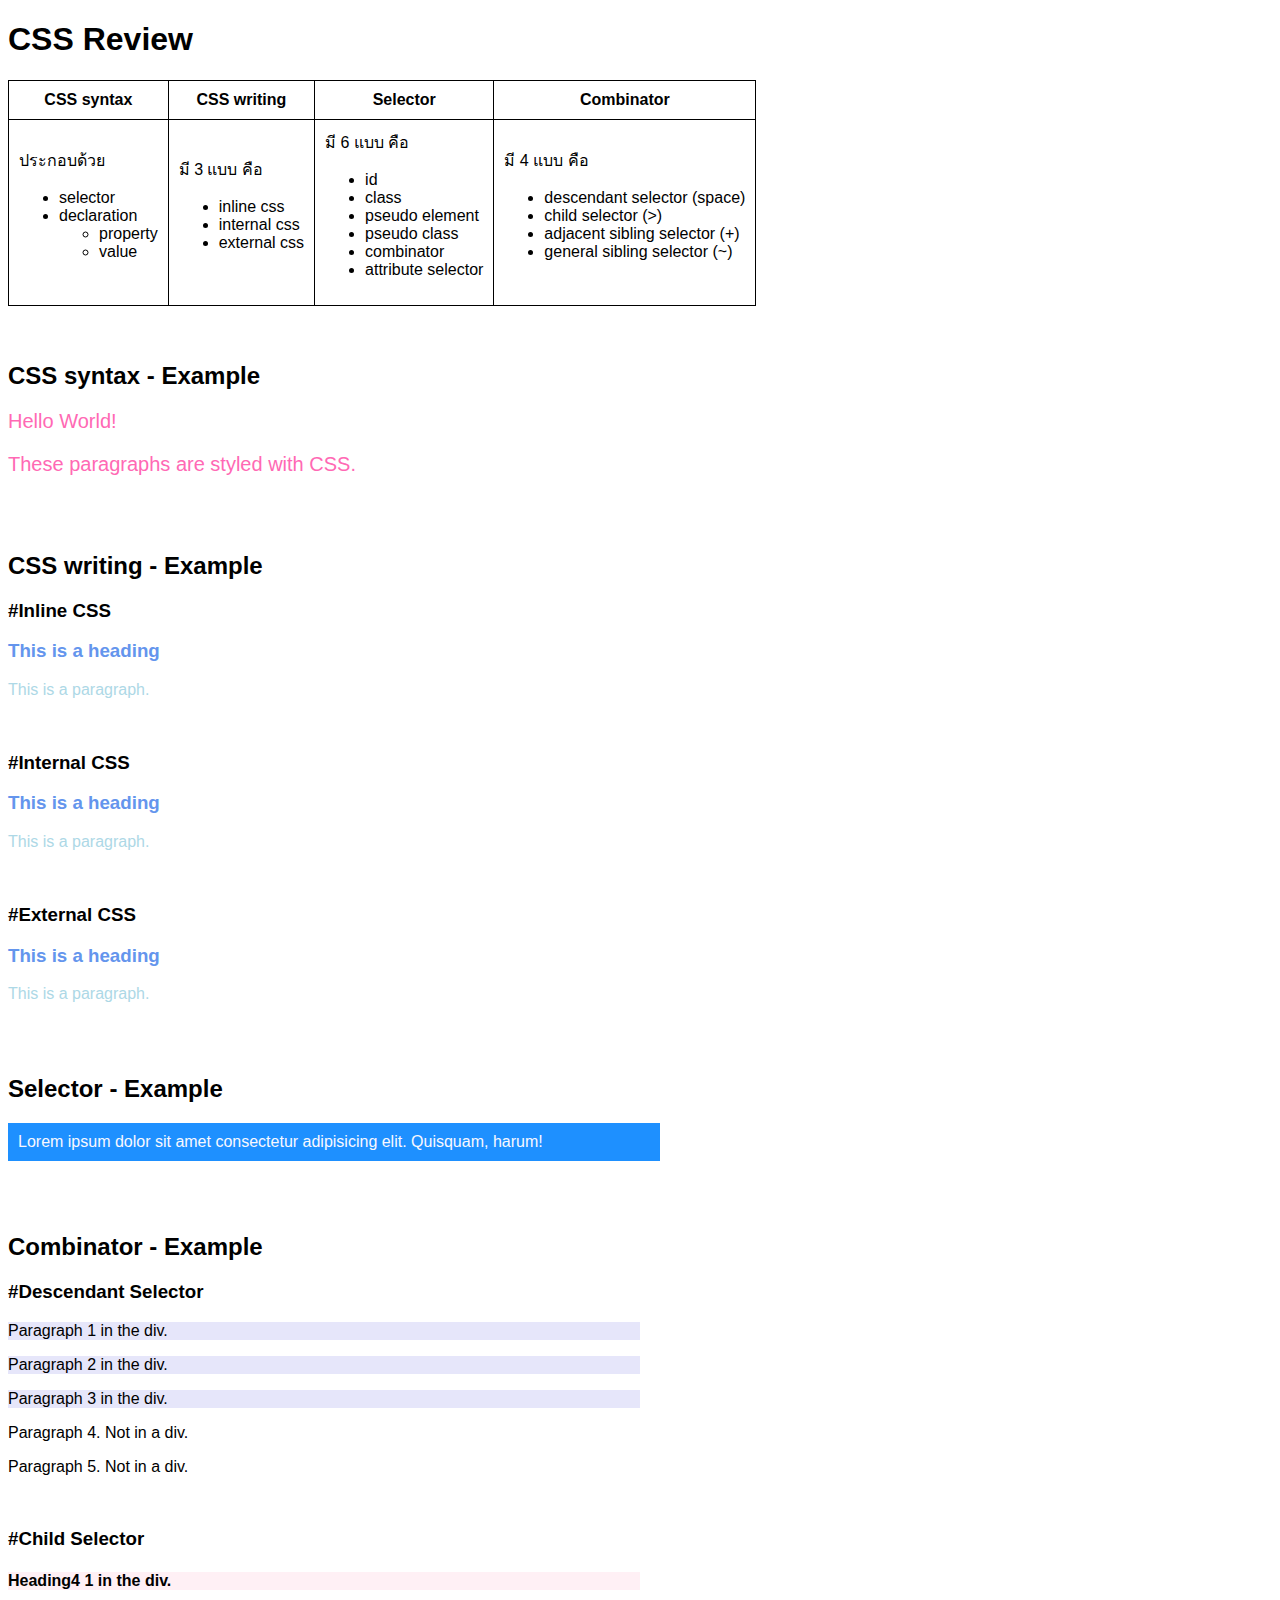
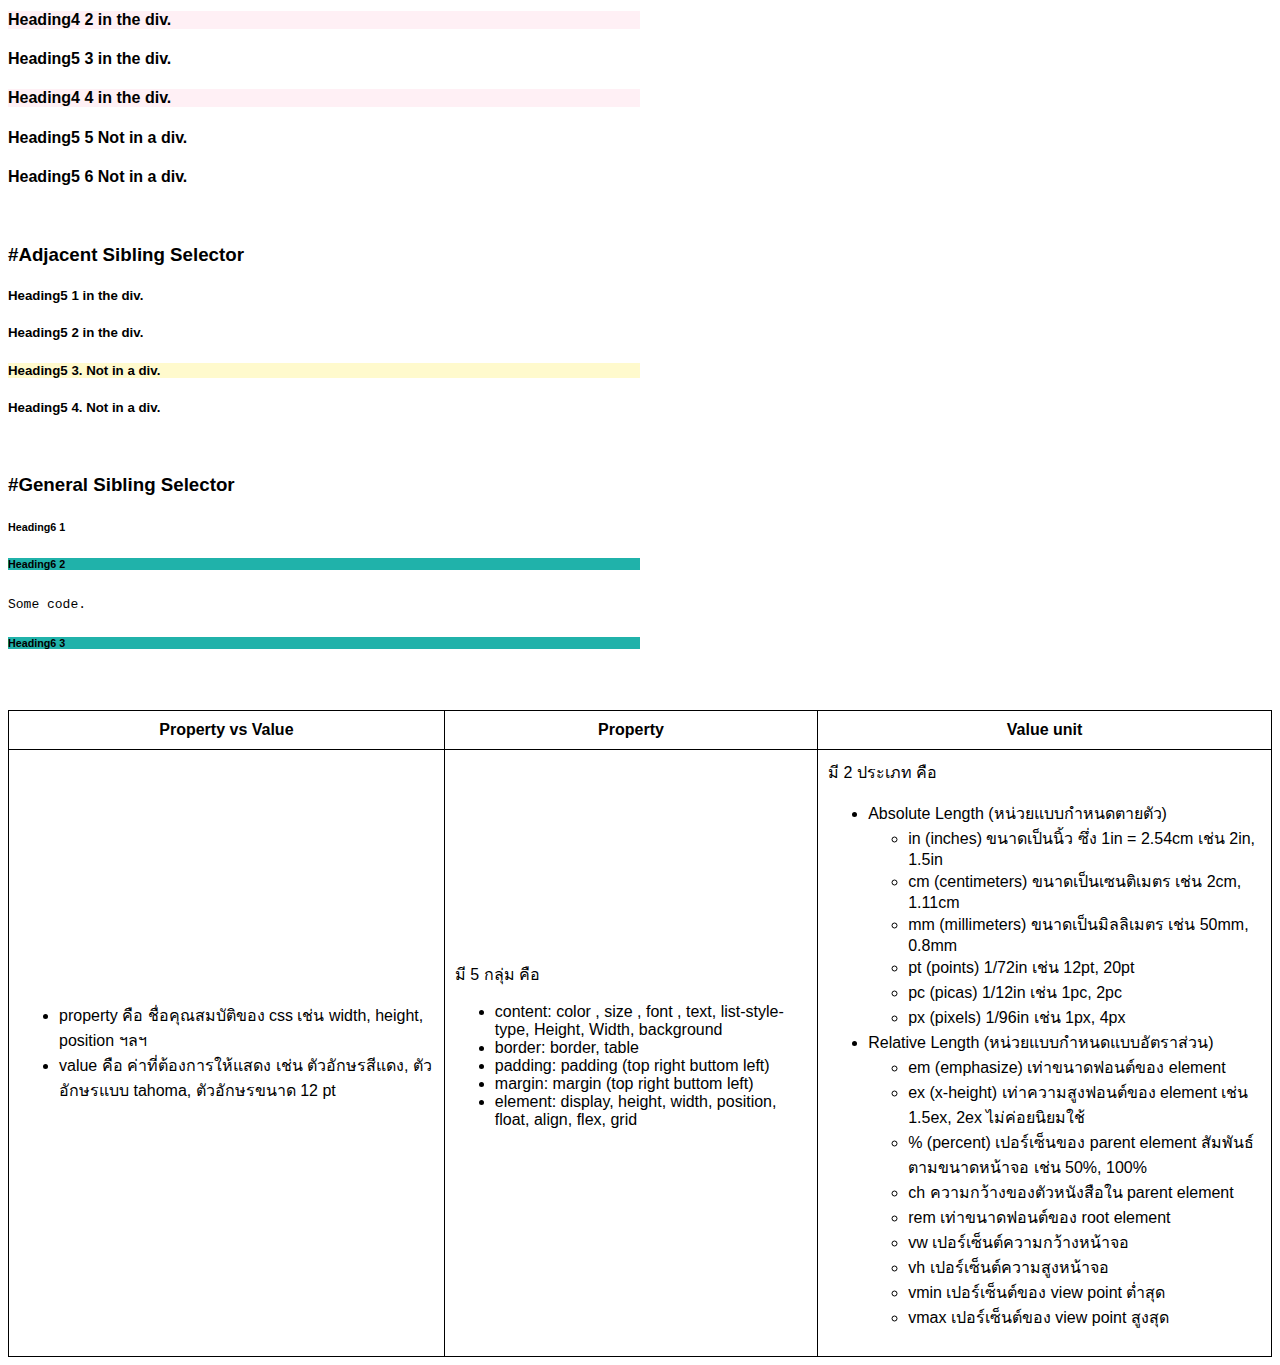
<file: LabCodecamp7/CSS/css_review.html>
<!DOCTYPE html>
<html lang="en">
<head>
    <meta charset="UTF-8">
    <meta name="viewport" content="width=device-width, initial-scale=1.0">
    <title>CSS Review</title>

    <link rel="stylesheet" href="./style_css_review.css" type="text/css">

    <style>
        body {
            font-family: Verdana, Geneva, Tahoma, sans-serif;
        }

        table, th, td {
            border: 1px solid black;
            border-collapse: collapse;
            padding: 10px;
        }


        /* CSS syntax - Example */
        .csssyntax {
            color: hotpink;
            font-size: 20px;
        } 


        /* CSS writing - Example */
        .internalcssHeading {
            color: cornflowerblue;
        }

        .internalcssParagraph {
            color: lightblue;
        }


        /* Selector - Example */
        .selector {
            background-color: dodgerblue;
            color: ghostwhite;
            width: 50%;
            padding: 10px;
        }


        /* Combinator - Example */

        /* Descendant Selector */
        div p {
            background-color: lavender;
            width: 50%;
        }

        /* Child Selector */
        div > h4 {
            background-color: lavenderblush;
            width: 50%;
        }

        /* Adjacent Sibling Selector */
        div + h5 {
        background-color: lemonchiffon;
        width: 50%;
        }

        /* General Sibling Selector */
        div ~ h6 {
            background-color: lightseagreen;
            width: 50%;
        }

    </style>
</head>
<body>
    <h1>CSS Review</h1>

    <table>
        <thead>
            <tr>
                <th>CSS syntax</th>
                <th>CSS writing</th>
                <th>Selector</th>
                <th>Combinator</th>
            </tr>
        </thead>
        <tbody>
            <tr>
                <td>
                    ประกอบด้วย<br>
                    <ul>
                        <li>selector</li>
                        <li>declaration</li>
                        <ul>
                            <li>property</li>
                            <li>value</li>
                        </ul>
                    </ul>
                </td>
                <td>
                    มี 3 แบบ คือ<br>
                    <ul>
                        <li>inline css</li>
                        <li>internal css</li>
                        <li>external css</li>
                    </ul>
                </td>
                <td>
                    มี 6 แบบ คือ<br>
                    <ul>
                        <li>id</li>
                        <li>class</li>
                        <li>pseudo element</li>
                        <li>pseudo class</li>
                        <li>combinator</li>
                        <li>attribute selector</li>
                    </ul>
                </td>
                <td>
                    มี 4 แบบ คือ<br>
                    <ul>
                        <li>descendant selector (space)</li>
                        <li>child selector (>)</li>
                        <li>adjacent sibling selector (+)</li>
                        <li>general sibling selector (~)</li>
                    </ul>
                </td>
            </tr>
        </tbody>
    </table>

    <br><br>

    <h2>CSS syntax - Example</h2>
    <p class="csssyntax">Hello World!</p>
    <p class="csssyntax">These paragraphs are styled with CSS.</p>
    <br><br>


    <h2>CSS writing - Example</h2>

    <h3>#Inline CSS</h3>
    <h3 style="color: cornflowerblue;">This is a heading</h3>
    <p style="color: lightblue;">This is a paragraph.</p>
    <br>

    <h3>#Internal CSS</h3>
    <h3 class="internalcssHeading">This is a heading</h3>
    <p class="internalcssParagraph">This is a paragraph.</p>
    <br>

    <h3>#External CSS</h3>
    <h3 class="externalcssHeading">This is a heading</h3>
    <p class="externalcssParagraph">This is a paragraph.</p>
    <br><br>


    <h2>Selector - Example</h2>
    <p class="selector">Lorem ipsum dolor sit amet consectetur adipisicing elit. Quisquam, harum!</p>
    <br><br>


    <h2>Combinator - Example</h2>

    <h3>#Descendant Selector</h3>
    <div>
        <p>Paragraph 1 in the div.</p>
        <p>Paragraph 2 in the div.</p>
        <section><p>Paragraph 3 in the div.</p></section>
    </div>
      
    <p>Paragraph 4. Not in a div.</p>
    <p>Paragraph 5. Not in a div.</p>
    <br>

    <h3>#Child Selector</h3>
    <div>
        <h4>Heading4 1 in the div.</h4>
        <h4>Heading4 2 in the div.</h4>
        <section><h4>Heading5 3 in the div.</h4></section> <!-- not Child but Descendant -->
        <h4>Heading4 4 in the div.</h4>
    </div>
      
    <h4>Heading5 5 Not in a div.</h4>
    <h4>Heading5 6 Not in a div.</h4>
    <br>

    <h3>#Adjacent Sibling Selector</h3>
    <div>
        <h5>Heading5 1 in the div.</h5>
        <h5>Heading5 2 in the div.</h5>
    </div>
      
    <h5>Heading5 3. Not in a div.</h5>
    <h5>Heading5 4. Not in a div.</h5>
    <br>

    <h3>#General Sibling Selector</h3>
    <div>
        <h6>Heading6 1</h6>
    </div>
    <h6>Heading6 2</h6>
    <code>Some code.</code>
    <h6>Heading6 3</h6>
    <br><br>

    <table>
        <thead>
            <tr>
                <th>Property vs Value</th>
                <th>Property</th>
                <th>Value unit</th>
            </tr>
        </thead>
        <tbody>
            <tr>
                <td>
                    <ul>
                        <li>property คือ ชื่อคุณสมบัติของ css เช่น width, height, position ฯลฯ</li>
                        <li>value คือ ค่าที่ต้องการให้แสดง เช่น ตัวอักษรสีแดง, ตัวอักษรแบบ tahoma, ตัวอักษรขนาด 12 pt</li>
                    </ul>
                </td>
                <td>
                    มี 5 กลุ่ม คือ<br>
                    <ul>
                        <li>content: color , size , font , text, list-style-type, Height, Width, background</li>
                        <li>border: border, table</li>
                        <li>padding: padding (top right buttom left)</li>
                        <li>margin: margin (top right buttom left)</li>
                        <li>element: display, height, width, position, float, align, flex, grid</li>
                    </ul>
                </td>
                <td>
                    มี 2 ประเภท คือ<br>
                    <ul>
                        <li>Absolute Length (หน่วยแบบกำหนดตายตัว)</li>
                        <ul>
                            <li>in (inches) ขนาดเป็นนิ้ว ซึ่ง 1in = 2.54cm เช่น 2in, 1.5in</li>
                            <li>cm (centimeters) ขนาดเป็นเซนติเมตร เช่น 2cm, 1.11cm</li>
                            <li>mm (millimeters) ขนาดเป็นมิลลิเมตร เช่น 50mm, 0.8mm</li>
                            <li>pt (points) 1/72in เช่น 12pt, 20pt</li>
                            <li>pc (picas) 1/12in เช่น 1pc, 2pc</li>
                            <li>px (pixels) 1/96in เช่น 1px, 4px</li>
                        </ul>
                        <li>Relative Length (หน่วยแบบกำหนดแบบอัตราส่วน)</li>
                        <ul>
                            <li>em (emphasize) เท่าขนาดฟอนต์ของ element</li>
                            <li>ex (x-height) เท่าความสูงฟอนต์ของ element เช่น 1.5ex, 2ex ไม่ค่อยนิยมใช้</li>
                            <li>% (percent) เปอร์เซ็นของ parent element สัมพันธ์ตามขนาดหน้าจอ เช่น 50%, 100%</li>
                            <li>ch ความกว้างของตัวหนังสือใน parent element</li>
                            <li>rem เท่าขนาดฟอนต์ของ root element</li>
                            <li>vw เปอร์เซ็นต์ความกว้างหน้าจอ</li>
                            <li>vh เปอร์เซ็นต์ความสูงหน้าจอ</li>
                            <li>vmin เปอร์เซ็นต์ของ view point ต่ำสุด</li>
                            <li>vmax เปอร์เซ็นต์ของ view point สูงสุด</li>
                        </ul>
                    </ul>
                </td>
            </tr>
        </tbody>
    </table>
</body>
</html>
</file>
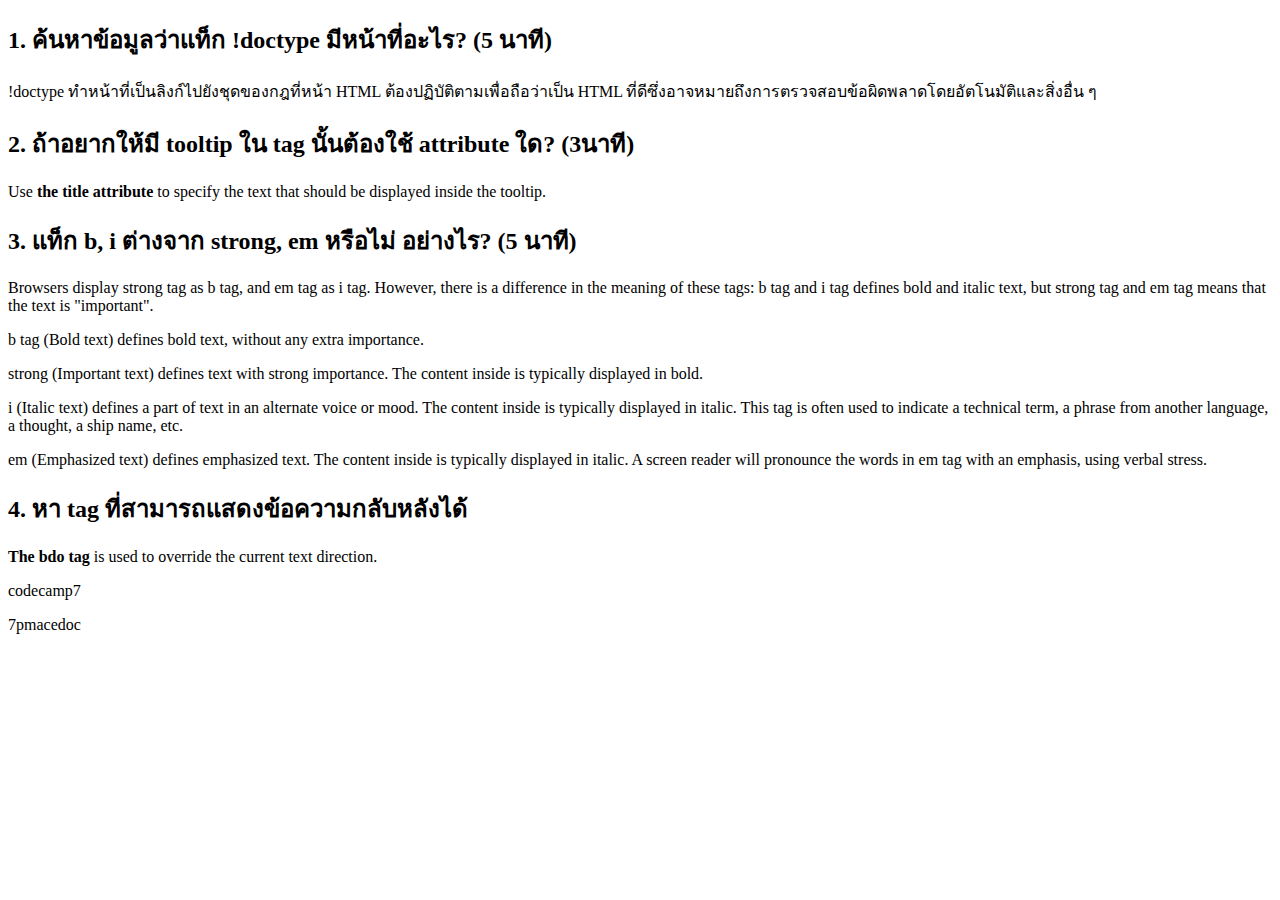
<file: LabCodecamp7/HTML/html_lab2.html>
<!DOCTYPE html>
<html lang="en">
<head>
    <meta charset="UTF-8">
    <meta name="viewport" content="width=device-width, initial-scale=1.0">
    <title>HTML Lab 2</title>
    
</head>
<body>

    <h2>1. ค้นหาข้อมูลว่าแท็ก !doctype มีหน้าที่อะไร? (5 นาที)</h2>
    <p>!doctype ทำหน้าที่เป็นลิงก์ไปยังชุดของกฎที่หน้า HTML ต้องปฏิบัติตามเพื่อถือว่าเป็น HTML ที่ดีซึ่งอาจหมายถึงการตรวจสอบข้อผิดพลาดโดยอัตโนมัติและสิ่งอื่น ๆ </p>
    
    <h2>2. ถ้าอยากให้มี tooltip ใน tag นั้นต้องใช้ attribute ใด? (3นาที)</h2>
    <p>Use <strong>the title attribute</strong> to specify the text that should be displayed inside the tooltip.</p>

    <h2>3. แท็ก b, i ต่างจาก strong, em หรือไม่ อย่างไร? (5 นาที)</h2>
    <p>Browsers display strong tag as b tag, and em tag as i tag. However, there is a difference in the meaning of these tags: b tag and i tag defines bold and italic text, but strong tag and em tag means that the text is "important".</p>
    <p>b tag (Bold text) defines bold text, without any extra importance.</p>
    <p>strong (Important text) defines text with strong importance. The content inside is typically displayed in bold.</p>
    <p>i (Italic text) defines a part of text in an alternate voice or mood. The content inside is typically displayed in italic. This tag is often used to indicate a technical term, a phrase from another language, a thought, a ship name, etc.</p>
    <p>em (Emphasized text) defines emphasized text. The content inside is typically displayed in italic. A screen reader will pronounce the words in em tag with an emphasis, using verbal stress.</p>

    <h2>4. หา tag ที่สามารถแสดงข้อความกลับหลังได้</h2>
    <p><strong>The bdo tag</strong> is used to override the current text direction.</p>
    <p>codecamp7</p>
    <bdo dir="rtl">codecamp7</bdo>
</body>
</html>
</file>
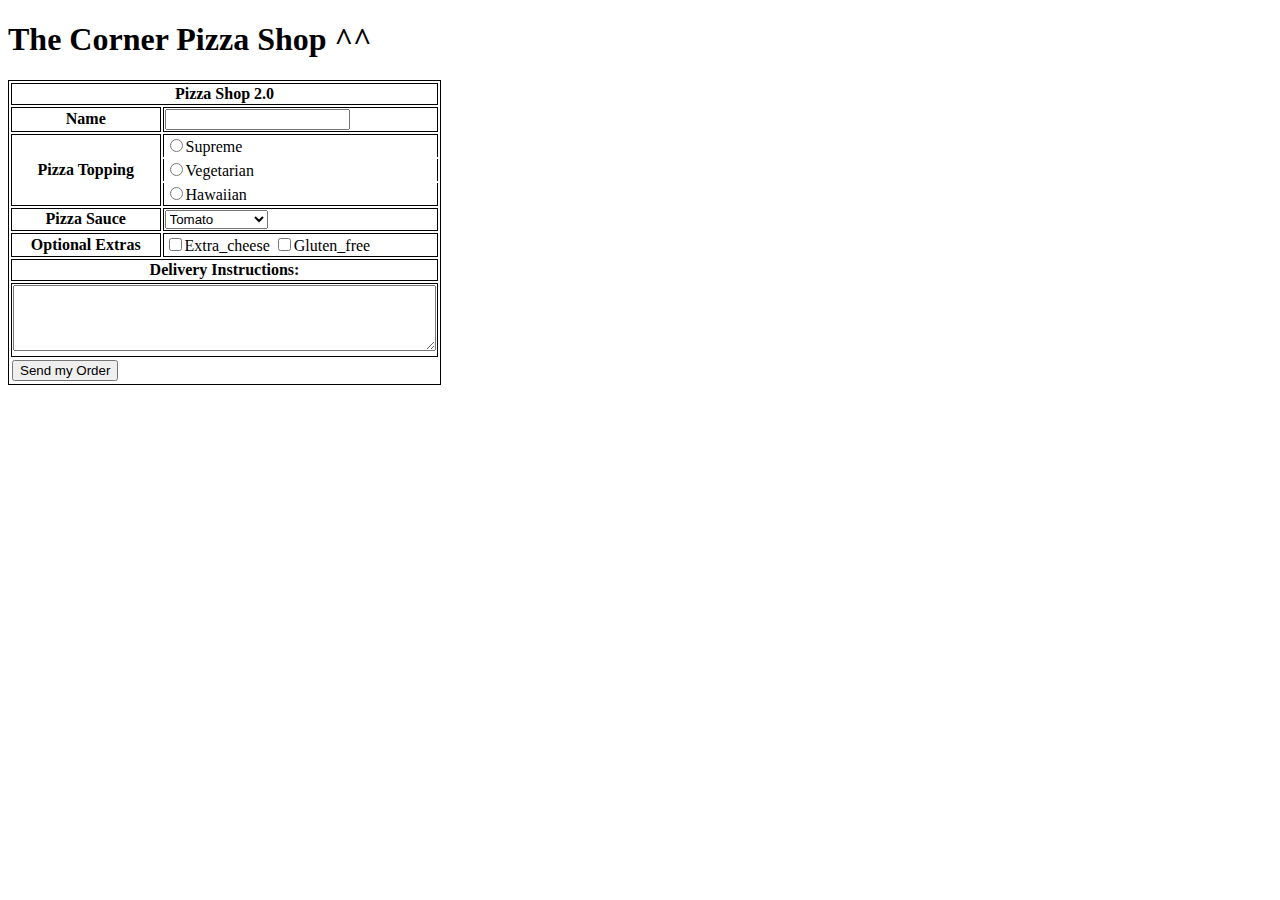
<file: LabCodecamp7/HTML/html_lab3.html>
<!DOCTYPE html>
<html lang="en">
<head>
    <meta charset="UTF-8">
    <meta name="viewport" content="width=device-width, initial-scale=1.0">
    <title>The Corner Pizza Shop</title>

    <style>
        table, th, td {
            border: 1px double black;
        }
    </style>
</head>
<body>
    <h1>The Corner Pizza Shop ^^</h1>

    <form action="post.html" method="post">
        <table style="width: 20%;">
            <thead>
                <tr>
                    <th colspan="3">Pizza Shop 2.0</th>
                </tr>
            </thead>
            <tbody>
                <tr>
                    <th>Name</th>
                    <td colspan="2">
                        <input type="text" name="name"></input>
                    </td>
                </tr>
                <tr>
                    <th rowspan="3">Pizza Topping</th>
                    <td style="border-bottom: white;"><input type="radio" name="topping" value="supreme">Supreme</input></td>
                </tr>
                <tr>
                    <td style="border-top: white; border-bottom: white;"><input type="radio" name="topping" value="vegetarian">Vegetarian</input></td>
                </tr>
                <tr>
                    <td style="border-top: white;"><input type="radio" name="topping" value="hawaiian">Hawaiian</input></td>
                </tr>
                <tr>
                    <th>Pizza Sauce</th>
                    <td>
                        <select name="sauce" id="">
                            <option value="tomato">Tomato</option>
                            <option value="barbeque">Barbeque</option>
                            <option value="mayonnaise">Mayonnaise</option>
                            <option value="secret">Secret Sauce</option>
                        </select>
                    </td>
                </tr>
                <tr>
                    <th>Optional Extras</th>
                    <td>
                        <input type="checkbox" name="extras" value="extra_cheese">Extra_cheese</input>
                        <input type="checkbox" name="extras" value="gluten_free">Gluten_free</input>
                    </td>
                </tr>
                <tr>
                    <th colspan="3">Delivery Instructions:</th>
                </tr>
                <tr>
                    <td colspan="3">
                        <textarea name="delivery"cols="50" rows="4"></textarea>
                    </td>
                </tr>
                <tr>
                    <td style="border: white;">
                        <input type="submit" value="Send my Order">
                    </td>
                </tr>
            </tbody>
        </table>
    </form>
</body>
</html>
</file>
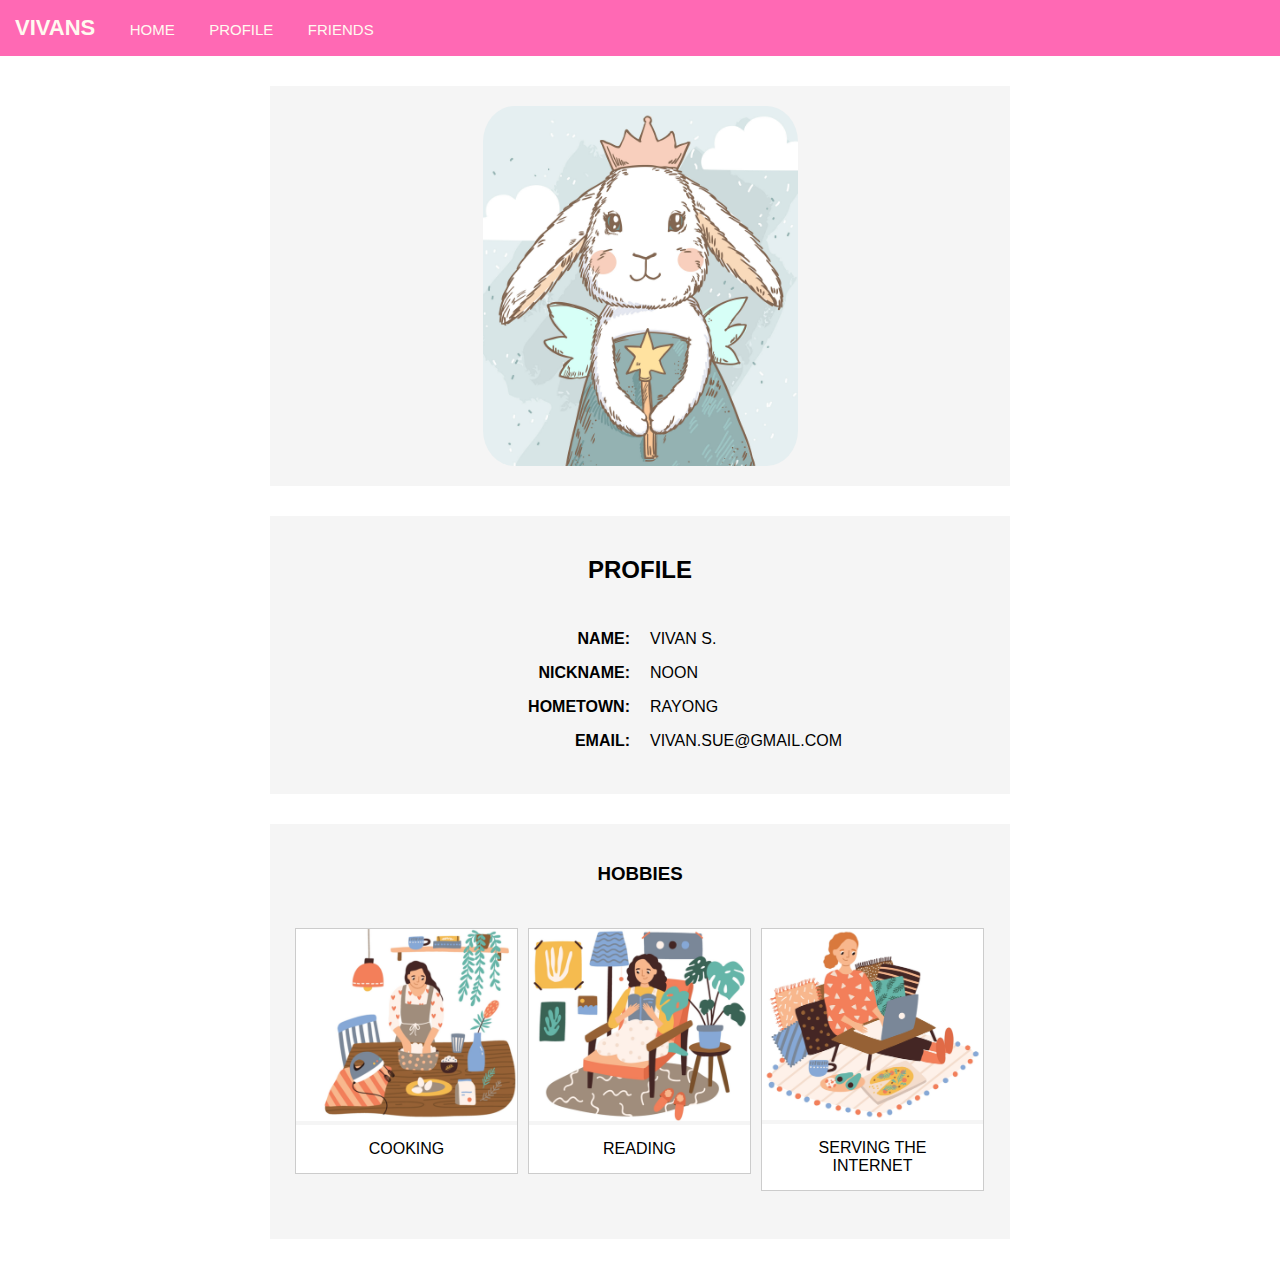
<file: HomeworkCodecamp7/HTML/Homework_1/profile.html>
<!DOCTYPE html>
<html lang="en">
<head>
    <meta charset="UTF-8">
    <meta name="viewport" content="width=device-width, initial-scale=1.0">
    <title>Profile</title>

    <link rel="stylesheet" href="./style.css" type="text/css">
</head>
<body>
    <header class="top-header">
        <a class="menu-item brand" href="./index.html">VIVANS</a>
        <a class="menu-item" href="./index.html">HOME</a>
        <a class="menu-item" href="./profile.html">PROFILE</a>
        <a class="menu-item" href="./friends.html">FRIENDS</a>
    </header>

    <div class="main-content">
        <div class="block">
            <img class="image" src="./Cute fairy princess rabbit .jpg" alt="">
        </div>
        <div class="block">
            <h2 style="text-align: center;">PROFILE</h2>
            <div class="row">
                <div class="column" style="text-align: right; ">
                    <p><b>NAME:</b></p>
                    <p><b>NICKNAME:</b></p>
                    <p><b>HOMETOWN:</b></p>
                    <p><b>EMAIL:</b></p>
                </div>
                <div class="column" style="text-align: left;">
                    <p>VIVAN S.</p>
                    <p>NOON</p>
                    <p>RAYONG</p>
                    <p>VIVAN.SUE@GMAIL.COM</p>
                </div>
            </div>
        </div>
        <div class="block" style="height: 375px;">
            <h3 style="text-align: center;">HOBBIES</h3>
            <div class="gallery">              
                <a target="_blank" href="./image_cooking.png">
                    <img src="./image_cooking.png" alt="" width="800" height="auto">
                </a>
                <div class="desc">COOKING</div>
            </div>
            <div class="gallery">              
                <a target="_blank" href="./image_reading.png">
                    <img src="./image_reading.png" alt="" width="600" height="400">
                </a>
                <div class="desc">READING</div>
            </div>
            <div class="gallery">              
                <a target="_blank" href="./image_servingtheinternet.png">
                    <img src="./image_servingtheinternet.png" alt="" width="600" height="400">
                </a>
                <div class="desc">SERVING THE INTERNET</div>
            </div>
        </div>
    </div>
</body>
</html>
</file>
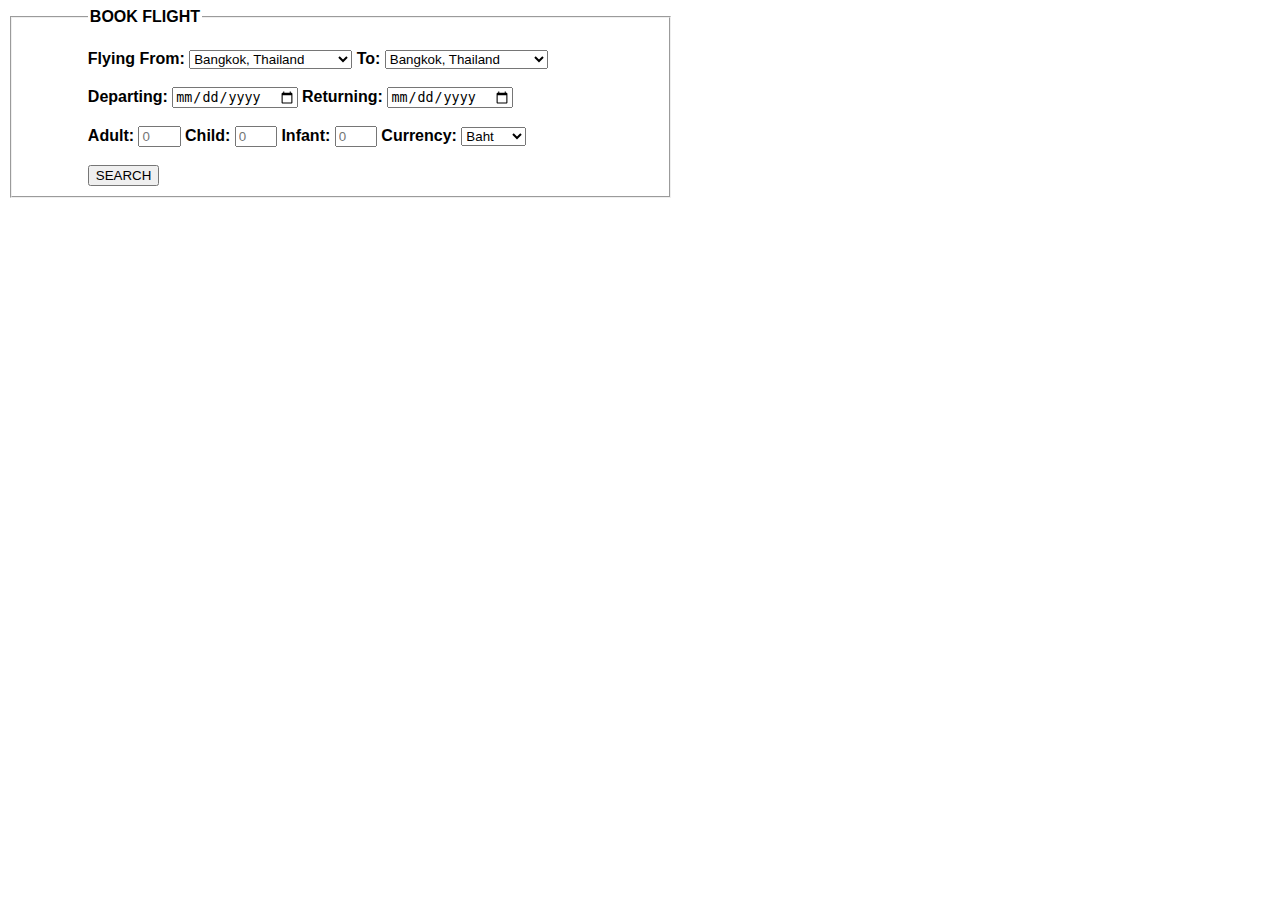
<file: HomeworkCodecamp7/HTML/Homework_2/booking.html>
<!DOCTYPE html>
<html lang="en">

<head>
    <meta charset="UTF-8">
    <meta name="viewport" content="width=device-width, initial-scale=1.0">
    <title>Book Flight</title>

    <style>
        html body {
            font-family: Verdana, Geneva, Tahoma, sans-serif;
        }

    </style>
</head>

<body>
    <form action="">
        <fieldset style="width: 45%; padding-left: 6%;">
            <legend><b>BOOK FLIGHT</b></legend>
            <br>

            <label for=""><b>Flying From:</b></label>
            <select name="from" id="">
                <option value="bangkok">Bangkok, Thailand</option>
                <option value="hong-kong">Hong Kong, Hong Kong</option>
                <option value="jakarta">Jakarta, Indonesia</option>
                <option value="seoul">Seoul, South Korea</option>
                <option value="tokyo">Tokyo, Japan</option>
            </select>

            <label for=""><b>To:</b></label>
            <select name="to" id="">
                <option value="bangkok">Bangkok, Thailand</option>
                <option value="hong-kong">Hong Kong, Hong Kong</option>
                <option value="jakarta">Jakarta, Indonesia</option>
                <option value="seoul">Seoul, South Korea</option>
                <option value="tokyo">Tokyo, Japan</option>
            </select>

            <br><br>

            <label for=""><b>Departing:</b></label>
            <input type="date">

            <label for=""><b>Returning:</b></label>
            <input type="date">

            <br><br>

            <label for=""><b>Adult:</b></label>
            <input type="number" style="width: 6%;" placeholder="0">

            <label for=""><b>Child:</b></label>
            <input type="number" style="width: 6%;" placeholder="0">

            <label for=""><b>Infant:</b></label>
            <input type="number" style="width: 6%;" placeholder="0">

            <label for=""><b>Currency:</b></label>
            <select name="currency" id="">
                <option value="baht">Baht</option>
                <option value="dollar">Dollar</option>
                <option value="rupiah">Rupiah</option>
                <option value="won">Won</option>
                <option value="yen">Yen</option>
            </select>

            <br><br>

            <button type="button" onclick="alert('Have a GOOD Trip ^^')">SEARCH</button>
        </fieldset>



    </form>
</body>

</html>
</file>
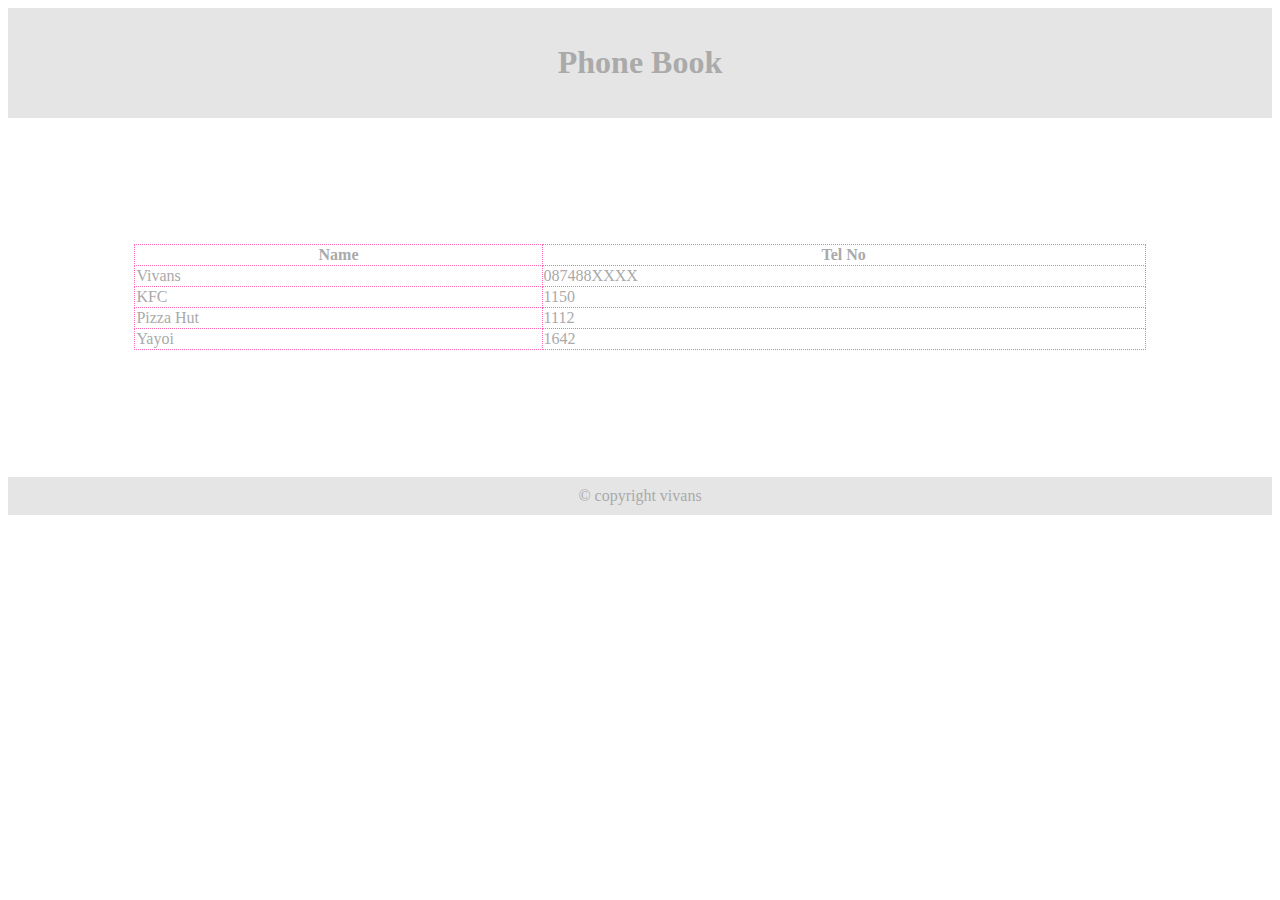
<file: HomeworkCodecamp7/HTML/Homework_3/phonebook.html>
<!DOCTYPE html>
<html lang="en">

<head>
    <meta charset="UTF-8">
    <meta name="viewport" content="width=device-width, initial-scale=1.0">
    <title>Phone Book</title>

    <link rel="stylesheet" href="./style.css" type="text/css">
</head>

<body style="font-family:Verdana;color:#aaaaaa;">
    <div style="background-color:#e5e5e5;padding:15px;text-align:center;">
        <h1>Phone Book</h1>
    </div>

    <div>
        <table style="width: 80%;">
            <thead>
                <tr>
                    <th>Name</th>
                    <th>Tel No</th>
                </tr>
            </thead>
            <tbody>
                <tr>
                    <td>Vivans</td>
                    <td>087488XXXX</td>
                </tr>
                <tr>
                    <td>KFC</td>
                    <td>1150</td>
                </tr>
                <tr>
                    <td>Pizza Hut</td>
                    <td>1112</td>
                </tr>
                <tr>
                    <td>Yayoi</td>
                    <td>1642</td>
                </tr>
            </tbody>
        </table>
    </div>

    <div style="background-color:#e5e5e5;text-align:center;padding:10px;margin-top:7px;">© copyright vivans</div>
</body>

</html>
</file>
<file: LabCodecamp7/CSS/style_css_review.css>
.externalcssHeading {
    color: cornflowerblue;
}

.externalcssParagraph {
    color: lightblue;
}
</file>
<file: HomeworkCodecamp7/HTML/Homework_1/style.css>
html, body {
    font-family: Verdana, Geneva, Tahoma, sans-serif;
    padding: 0;
    margin: 0;
}

.top-header {
    background-color: hotpink;
}

.menu-item {
    color: floralwhite;
    font-size: 15px;
    font-family: 'Franklin Gothic Medium', 'Arial Narrow', Arial, sans-serif;
    padding: 15px;
    display: inline-block;
    text-decoration: none;
}

.brand {
    font-size: 22px;
    font-weight: 800;
}

.main-content {
    max-width: 800px;
    margin: auto;
}

.block {
    background-color: whitesmoke;
    padding: 20px;
    margin: 30px;
}

.image {
    width: 45%;
    display: block;
    margin-left: auto;
    margin-right: auto;
    border-radius: 10%;
}

q { 
    color: hotpink;
    font-style: italic;
    font-size: 20px;
  }


.row {
      display: flex;
}

.column {
      flex: 50%;
      padding: 10px;
      height: 150px;
}

div.gallery {
    margin: 25px 5px;
    border: 1px solid #ccc;
    float: left;
    width: 221px;
}
  
div.gallery:hover {
    border: 1px solid #777777;
}
  
div.gallery img {
    width: 100%;
    height: auto;
}
  
div.desc {
    padding: 15px;
    text-align: center;
    background-color: white;
}


table {
    border-collapse: collapse;
    border-spacing: 0;
    width: 100%;
    border: 1px solid #ddd;
}
  
th, td {
    text-align: left;
    padding: 16px;
}
  
tr:nth-child(even) {
    background-color: lightgrey;
}
</file>
<file: HomeworkCodecamp7/HTML/Homework_3/style.css>
* {
    box-sizing: border-box;
  }

  

  
  @media only screen and (max-width:620px) {
    /* For mobile phones: */
    .menu, .main, .right {
      width:100%;
    }
  }

table, th, td {
    border: 1px dotted hotpink;
    margin-left: auto;
    margin-right: auto;
    margin-top: 10%;
    margin-bottom: 10%;
    border-collapse: collapse;
}
</file>
